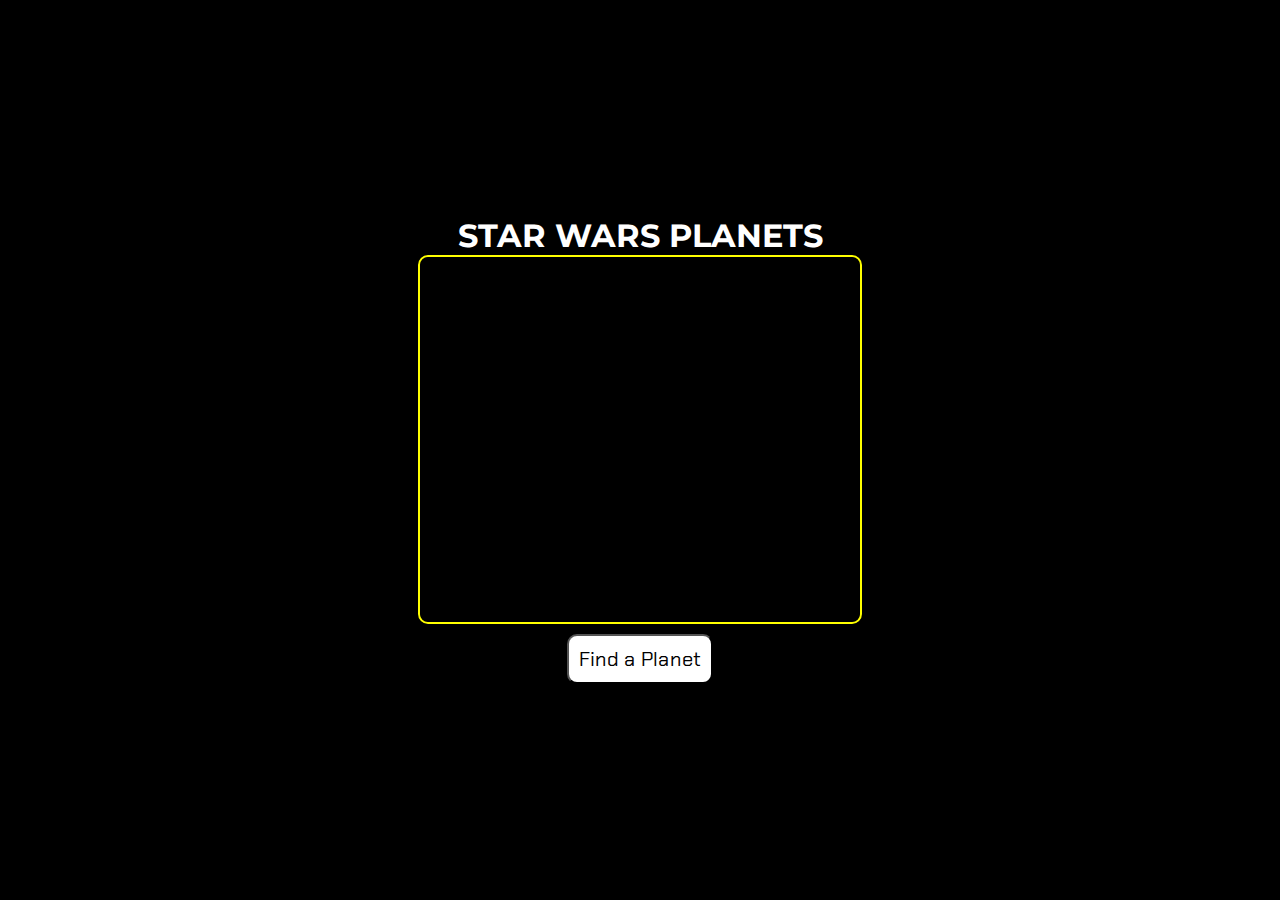
<file: planets.html>
<!doctype html>
<html lang="en">
<head>
    <meta charset="UTF-8">
    <meta name="viewport" content="width=device-width, initial-scale=1.0">
    <meta http-equiv="X-UA-Compatible" content="ie=edge">
    <link rel="stylesheet" href="planets.css">
    <link href="https://fonts.googleapis.com/css?family=Montserrat:900" rel="stylesheet">
    <link href="https://fonts.googleapis.com/css?family=Chakra+Petch" rel="stylesheet">
    <title>Star Wars Planets</title>
</head>
<body>
    <div id="page-wrap">
        <h1 id="heading">STAR WARS PLANETS</h1>

        <div id="display-container">

            <div id="swapi-display">
                <ul id="swapi-list">
                    
                </ul>
            </div>
        </div>

        <button id="swapi-button" type="button">Find a Planet</button>
    </div>
    <script type="module" src="planets.js"></script>
</body>
</html>
</file>
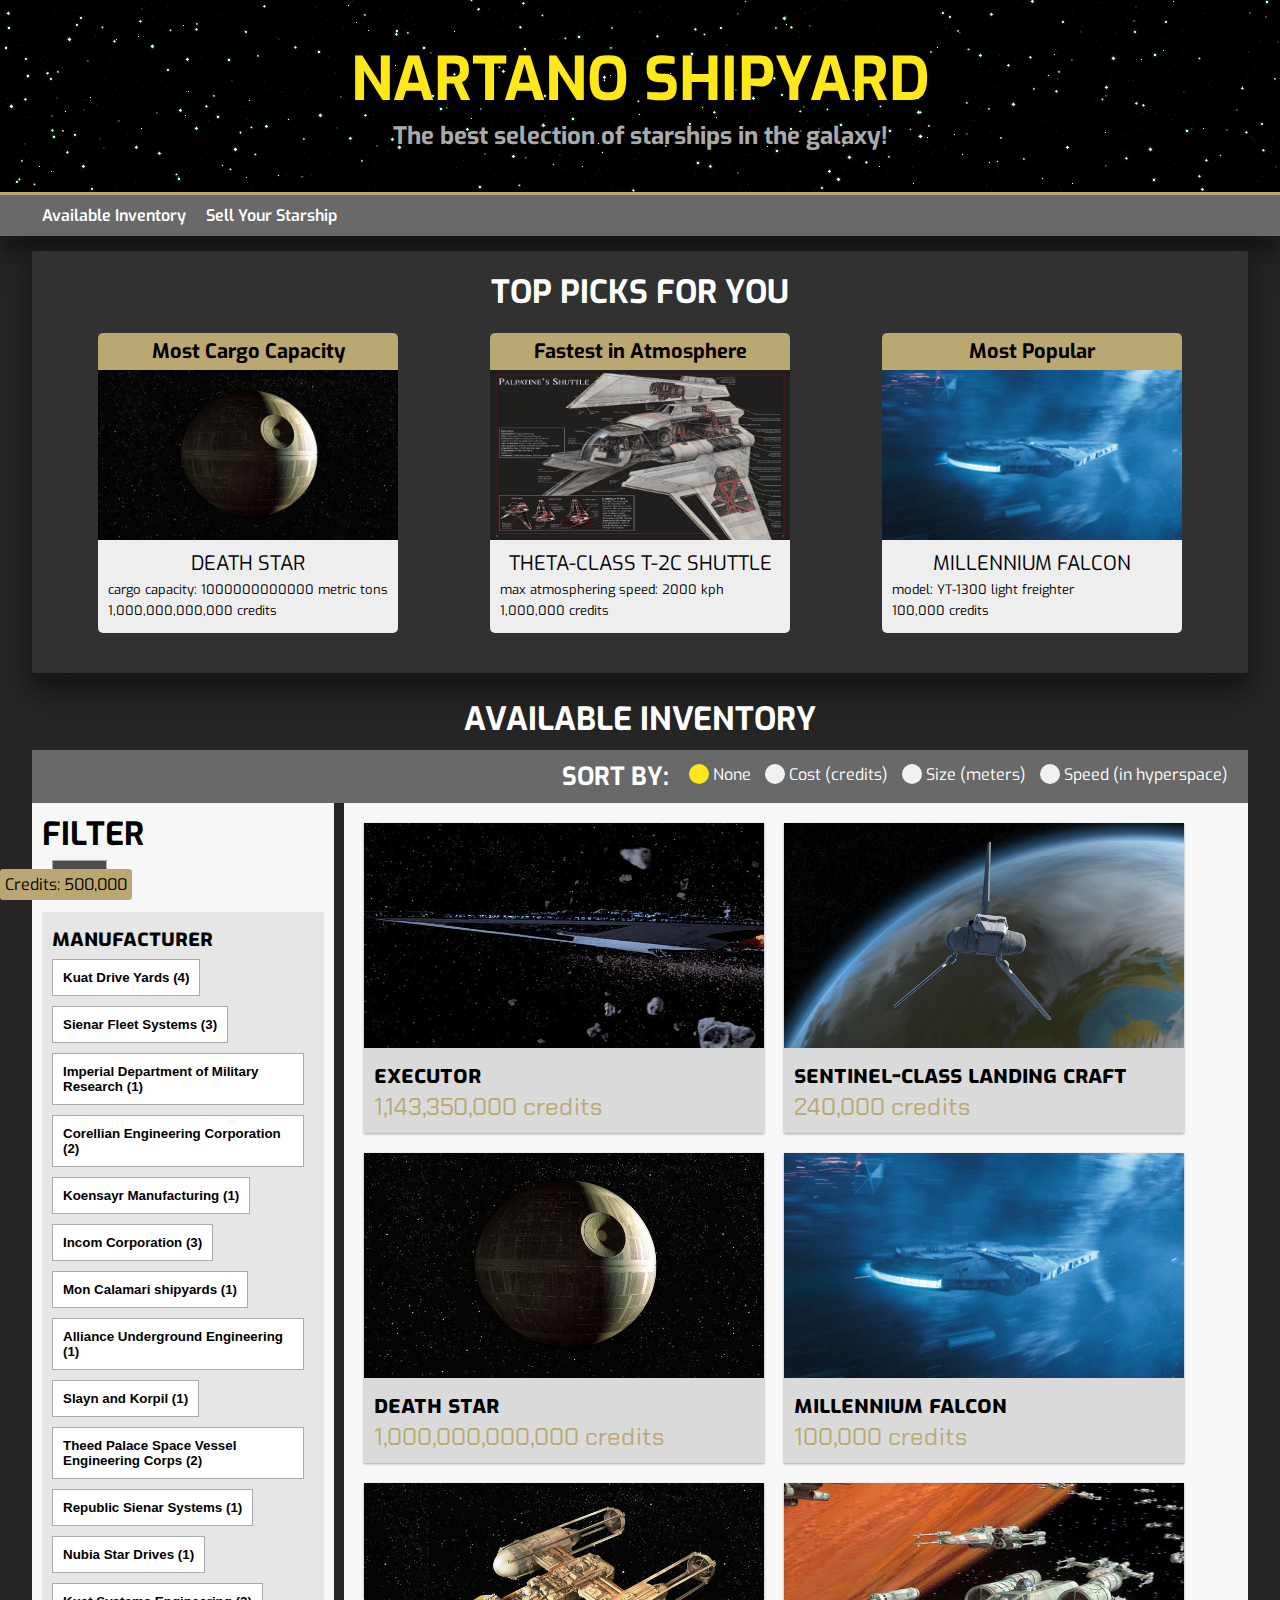
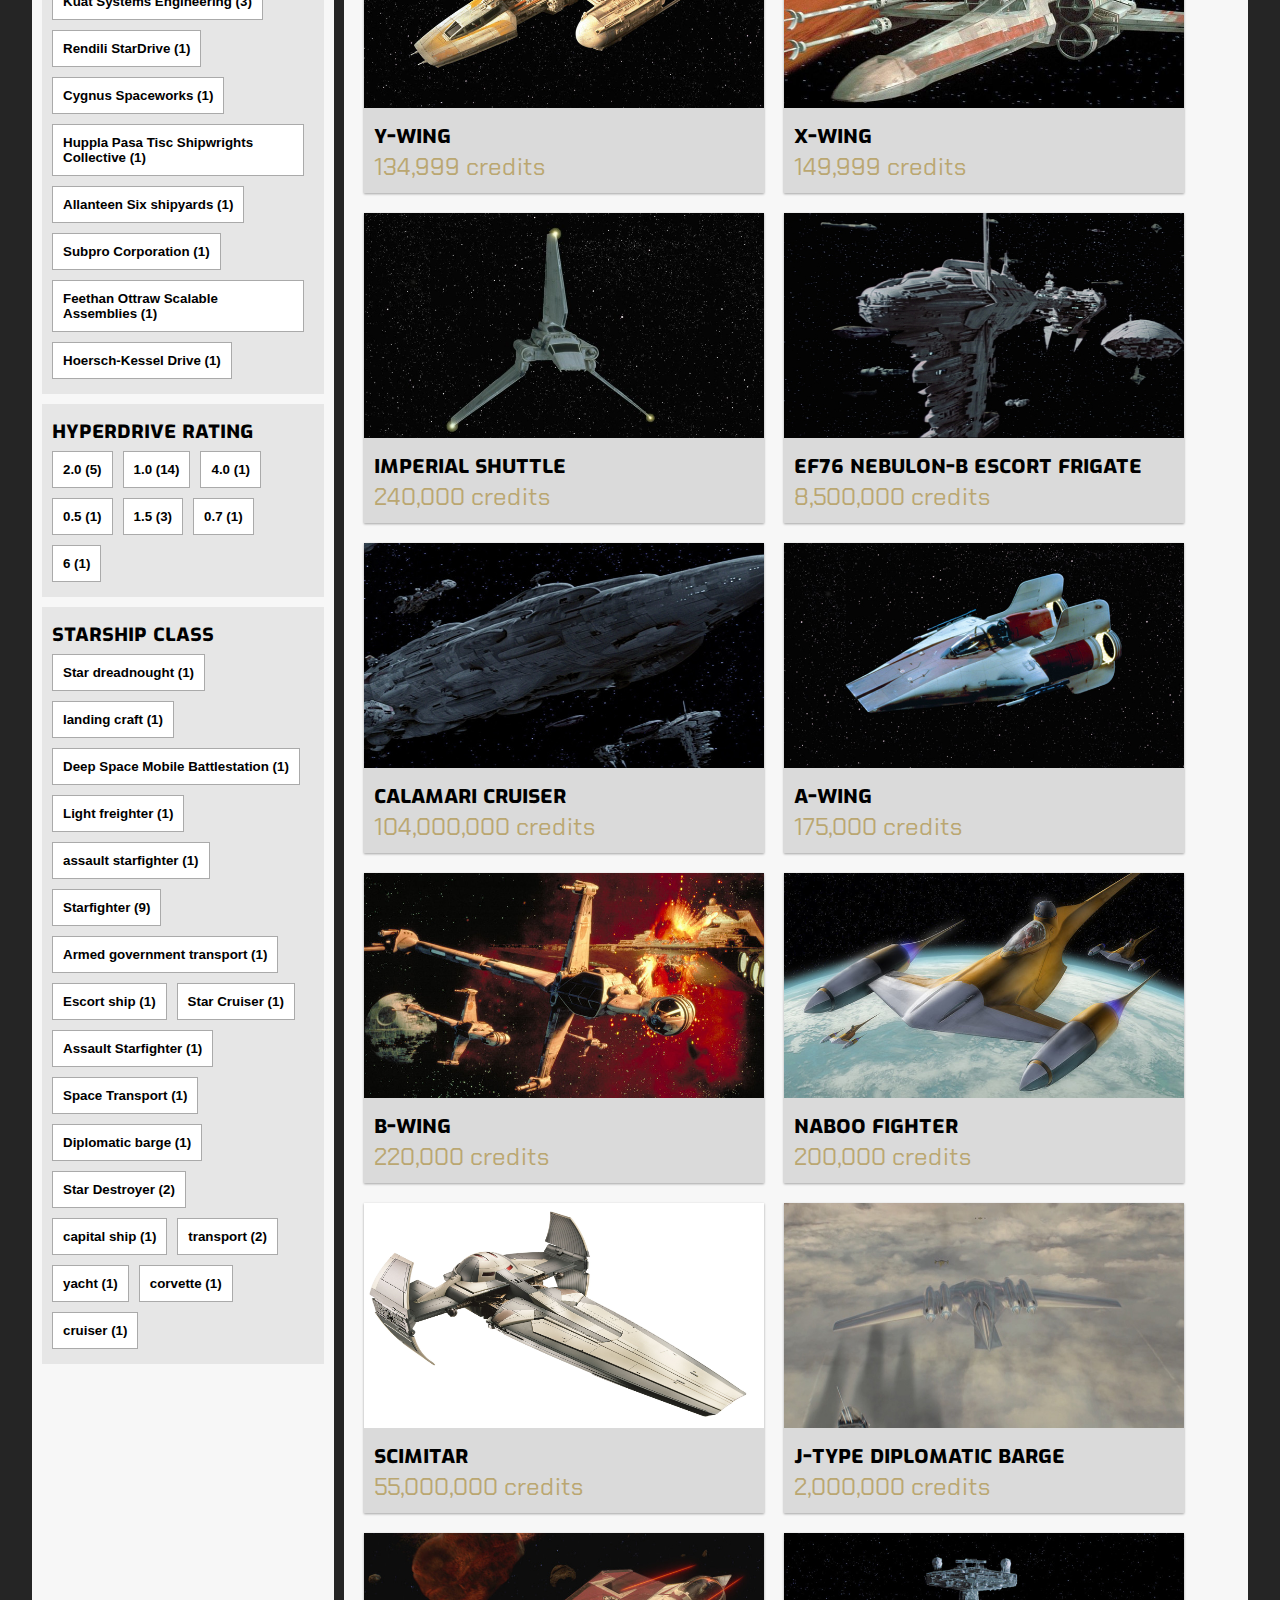
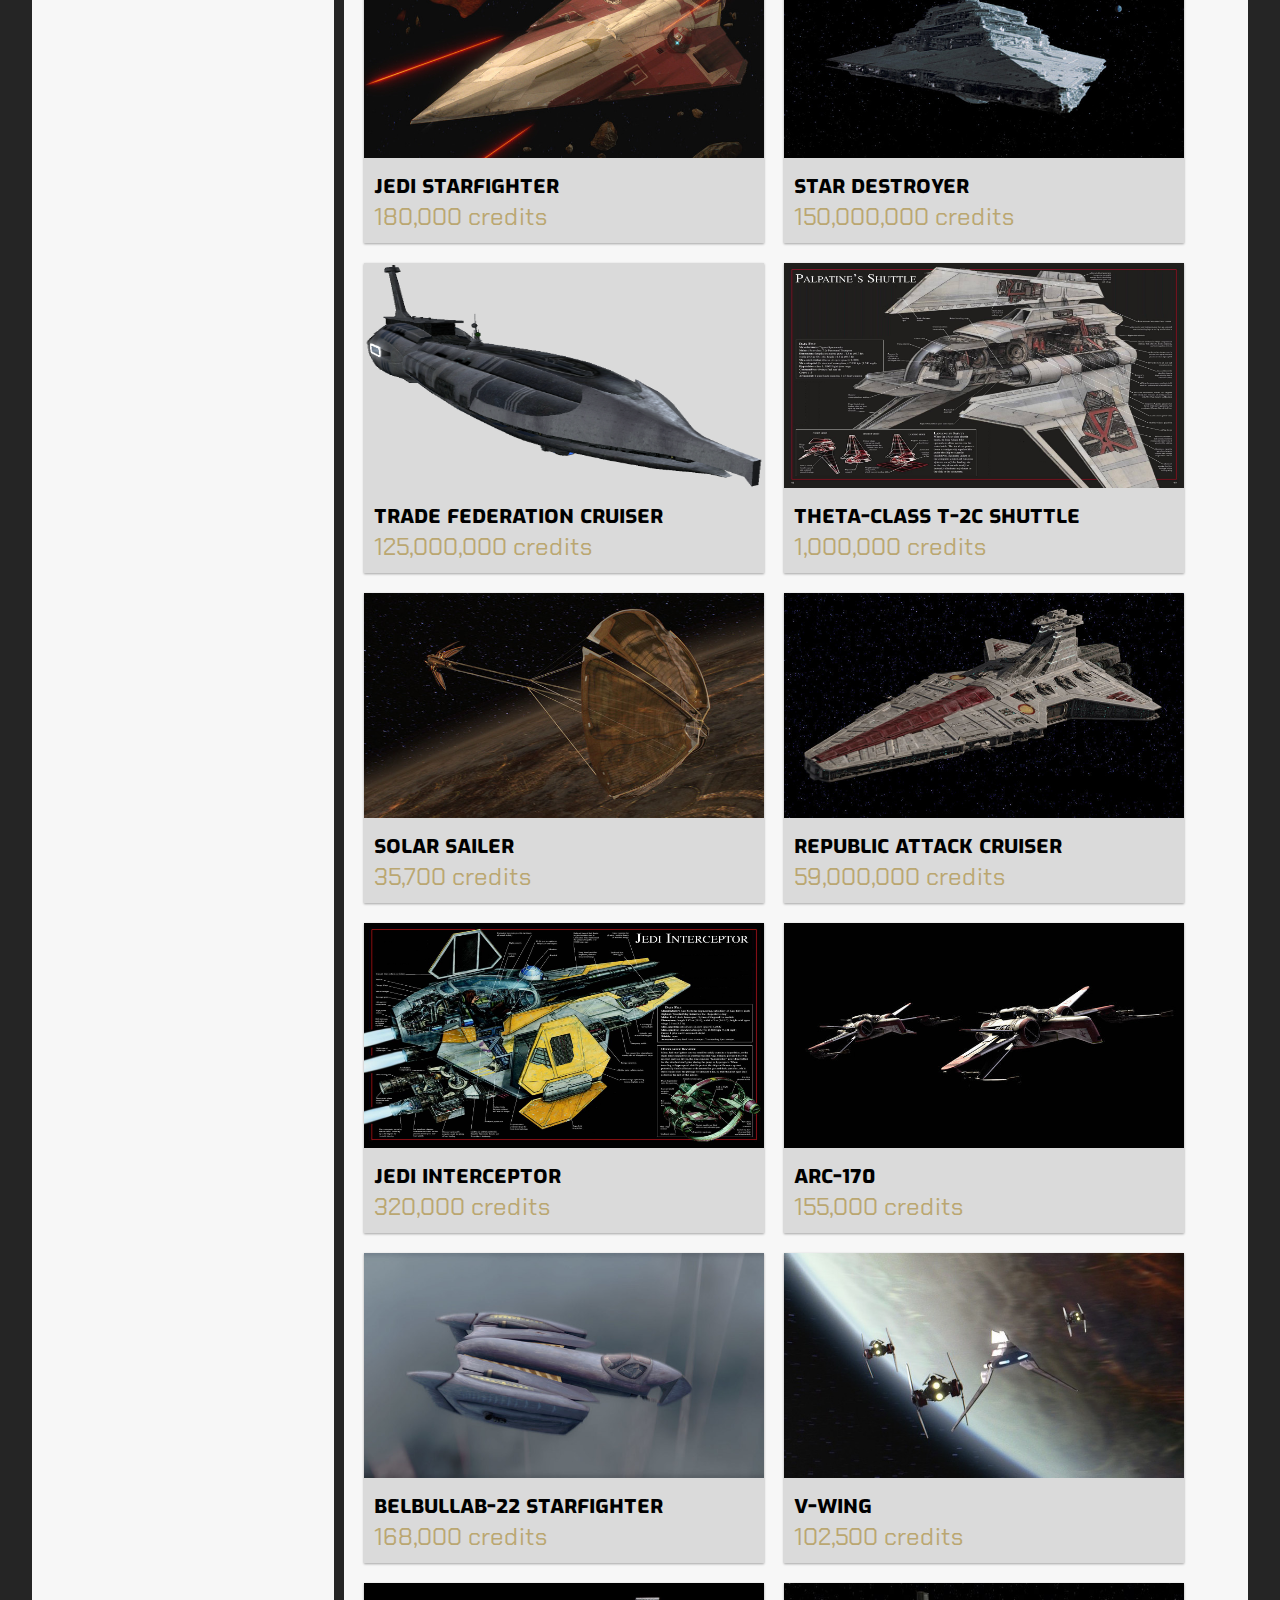
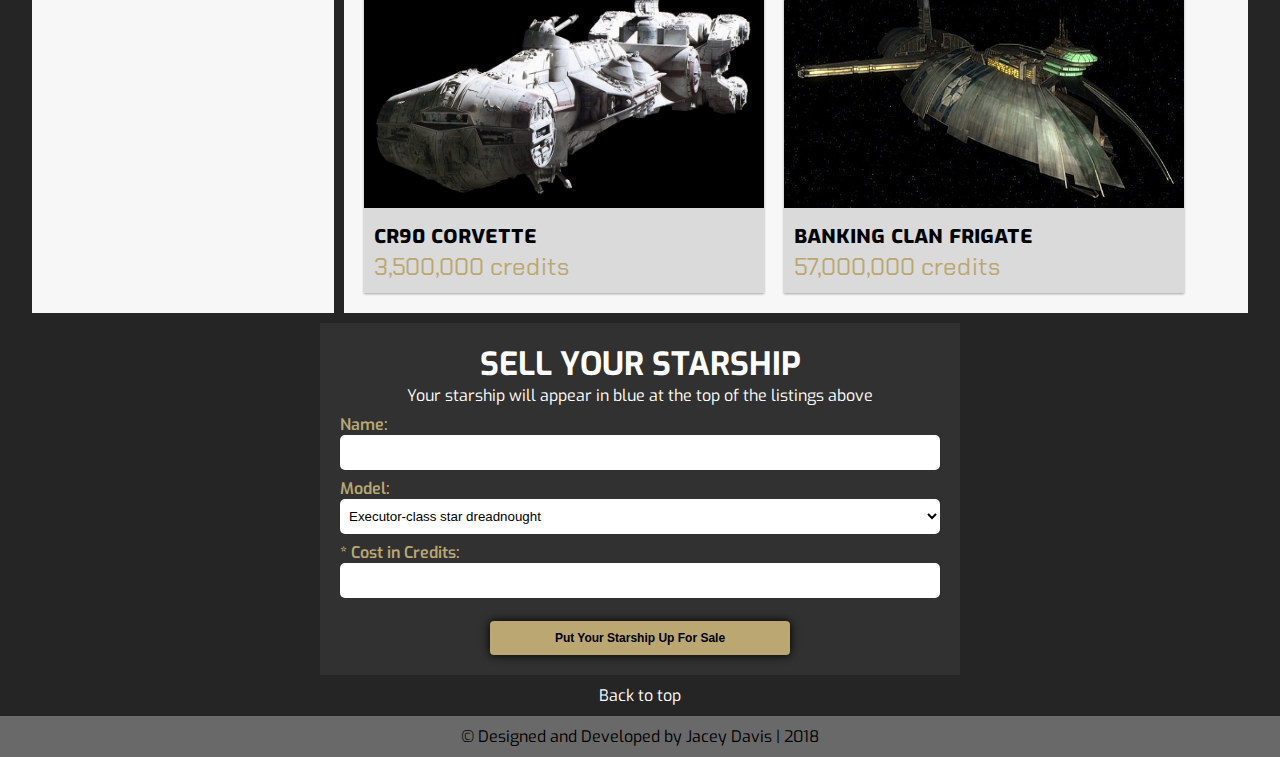
<file: starships.html>
<html lang="en">
<head>
    <meta charset="UTF-8">
    <meta name="viewport" content="width=device-width, initial-scale=1.0">
    <meta http-equiv="X-UA-Compatible" content="ie=edge">
    <link href="https://fonts.googleapis.com/css?family=Chakra+Petch" rel="stylesheet">
    <link href="https://fonts.googleapis.com/css?family=Exo:400,900" rel="stylesheet">
    <link rel="stylesheet" href="starships.css">
    <title>Nartano Shipyard</title>
</head>
<body>
    <header>
        <h1 id="main-heading">NARTANO SHIPYARD</h1>
        <h2>The best selection of starships in the galaxy!</h2>
    </header>

    <nav>
        <ul>
            <li><a href="#inventory-heading">Available Inventory</a></li>
            <li><a href="#sell-starships">Sell Your Starship</a></li>
        </ul>
    </nav>

    <div id="top-picks">
        <h1>TOP PICKS FOR YOU</h1>
        <div id="top-picks-container"></div>
    </div>

    <h1 id="inventory-heading">AVAILABLE INVENTORY</h1>

    <div id="sort-bar">
        <h1>SORT BY:</h1>
        <form>
            <label><input id="sort-none" type="radio" name="sort" value="none" checked="checked">None</label>
            <label><input id="sort-cost" type="radio" name="sort" value="cost">Cost (credits)</label>
            <label><input id="sort-size" type="radio" name="sort" value="size">Size (meters)</label>
            <label><input id="sort-speed" type="radio" name="sort" value="speed">Speed (in hyperspace)</label>
        </form>
    </div>

    <main>
        <div id="sidebar">
            <h1>FILTER</h1>
            <a href="#starship-listings-container"><button id="no-filter">None</button></a>
            <div id="filters-container">
                
            </div>
        </div>

        <div id="starship-listings-container"></div>
    </main>

    <div id="sell-starships">
        <h1>SELL YOUR STARSHIP</h1>
        <p>Your starship will appear in blue at the top of the listings above</p>
        <form>
            <label><span>Name:</span><input class="user-info" id="sell-name"type="text" name="name" value=""></label>
            
            <label><span>Model:</span><select class="user-info" id="sell-model"></select></label>

            <label><span>* Cost in Credits:</span><input class="user-info" id="sell-cost" type="number" name="cost" value=""></label>
        </form>
        <button id="submit">Put Your Starship Up For Sale</button>
    </div>

    <div id="to-top"><a href="#main-heading">Back to top</a></div>
    
    <footer>
        <p>&copy; Designed and Developed by Jacey Davis | 2018</p>
    </footer>

    <div id="credits"></div>

    <script type="module" src="starships.js"></script>
</body>
</html>
</file>
<file: planets.css>
* {
    margin: 0;
    padding: 0;
    font-family: 'Montserrat', sans-serif;
    background-color: #000;
    color: #fff;
}

#page-wrap {
    display: flex;
    justify-content: center;
    align-items: center;
    flex-direction: column;
    height: 100vh;
}

#display-container {
    display: flex;
    align-items: center;
    border: 2px solid yellow;
    border-radius: 10px;
}

#swapi-display {
    background-color: #000;
    color: #fff;
    border-radius: 10px;
    padding: 20px;
    width: 400px;
    height: 325px;
}

#swapi-list {
    list-style: none;
}

#swapi-list div {
    display: flex;
    justify-content: space-between;
    padding: 7px;
    border-bottom: 1px solid rgb(199, 201, 204, 0.3);
}

#swapi-list li {
    font-family: 'Chakra Petch', sans-serif;
    weight: 500;
}

#swapi-button {
    font-size: 20px;
    padding: 10px;
    border-radius: 10px;
    margin-top: 10px;
    background-color: #fff;
    color: #000;
    font-family: 'Chakra Petch', sans-serif;
    transition: 0.2s;
}

#swapi-button:focus {
    outline: none;
}

#swapi-button:hover {
    background-color: #aaa;
    cursor: pointer;
}
</file>
<file: starships.css>
* {
    margin: 0;
    padding: 0;
    box-sizing: border-box;
}

body {
    font-family: 'Exo', sans-serif;
    background-color: #252525;
}

/* HEADER ------------------------------- */

header {
    background-color: #000;
    display: flex;
    flex-flow: column;
    justify-content: center;
    align-items: center;
    padding: 40px;
    background-image: url(images/starships/Star-PNG-Pic.png);
}

header h1 {
    font-size: 60px;
    color: #ffe81a;
}

header h2 {
    color: #aaa;
}

/* NAVIGATION ------------------------------- */
nav {
    background-color: #696969;
    border-top: 3px solid #baa771;
    box-shadow: 0 19px 38px rgba(0,0,0,0.30), 0 15px 12px rgba(0,0,0,0.22);
}

nav ul {
    display: flex;
    width: 95%;
    margin: 0 auto;
}

nav ul li {
    list-style-type: none;
}

nav ul li a {
    text-decoration: none;
    padding: 10px;
    display: block;
    color: #fff;
    transition: 0.2s;
    font-weight: 600;
}

nav ul li a:hover {
    background-color: #252525;
}

/* SITE LAYOUT ------------------------------- */

#inventory-heading {
    width: 95%;
    margin: 5px auto;
    color: #fff;
    text-align: center;
}

#starship-listings-container, #sidebar, #sort-bar, footer {
    background-color: #f7f7f7;
    padding: 10px;
}

@media only screen and (max-width: 900px) {
    main {
        display: grid;
        grid-gap: 10px;
        width: 95%;
        margin: 0 auto;
    }
}

@media only screen and (min-width: 901px) {
    main {
        display: grid;
        grid-template-columns: 1fr 3fr;
        grid-gap: 10px;
        width: 95%;
        margin: 0 auto;
    }
}

#to-top {
    text-align: center;
}

#to-top a {
    color: #fff;
    text-decoration: none;
}

#to-top a:hover {
    text-decoration: underline;
}

footer {
    background-color: #696969;
    margin-top: 10px;
    text-align: center;
}

/* TOP PICKS ------------------------------- */

#top-picks {
    width: 95%;
    margin: 15px auto 25px auto;
    background-color: #313131;
    padding: 20px;
    box-shadow: 0 19px 38px rgba(0,0,0,0.30), 0 15px 12px rgba(0,0,0,0.22);
    border-radius: 2px;
}

#top-picks h1 {
    color: #fff;
    text-align: center;
}

#top-picks-container {
    margin: 0 auto;
    display: flex;
    justify-content: space-around;
}

#top-picks-container figure {
    margin: 20px 0;
    width: 300px;
    border-radius: 5px;
}

#top-picks-container figure h1 {
    font-size: 20px;
    text-align: center;
    background-color: #baa771;
    padding: 5px;
    border-radius: 5px 5px 0 0;
    color: #000;
}

#top-picks-container figure img {
    width: 100%; 
    height: 170px;
}

#top-picks-container figure figcaption {
    padding: 10px;
    font-weight: 400;
    background-color: #eeeeee;
    border-radius: 0 0 5px 5px;
}

#top-picks-container figure figcaption h2 {
    font-weight: 400;
    font-size: 20px;
    text-align: center;
}

#top-picks-container figure figcaption p {
    font-size: 13px;
    margin: 4px 0;
}


/* SORT BAR ------------------------------- */

#sort-bar {
    background-color: #696969;
    width: 95%;
    margin: 10px auto 0px;
    color: #fff;
    display: flex;
    justify-content: flex-end;
}

#sort-bar h1 {
    font-size: 25px;
    margin-right: 20px;
}

#sort-bar form label input {
    -webkit-appearance: none;
    -moz-appearance: none;
    appearance: none;
    background-color: #f1f1f1;
    height: 20px;
    width: 20px;
    outline: none;
    border-radius: 100%;
    cursor: pointer;
    position: relative;
    top: 4px;
    margin-right: 4px;
    display: inline-block;
}

#sort-bar form label input:checked {
    background-color: #ffe81a;
}

#sort-bar form label {
    cursor: pointer;
    margin-right: 10px;
}

/* SIDEBAR/FILTER ------------------------------- */

#sidebar #no-filter {
    margin-left: 10px;
}

#sidebar #filters-container div {
    background-color: #e6e6e6;
    padding: 10px;
    margin: 10px 0;
}

#sidebar h2 {
    font-variant: small-caps;
    /* margin: 10px 0; */
}

#sidebar a {
    text-decoration: none;
}

#sidebar a button {
    font-weight: 600;
    background-color: #fff;
    padding: 10px;
    margin: 5px 10px 5px 0;
    text-align: left;
    border: 1px solid #aaa;

}

#sidebar a button:hover {
    cursor: pointer;
    background-color: #ffe81a;
    color: #000;
}

#sidebar a button:focus {
    outline: none;
}

#sidebar .active {
    background-color: #4d4d4d;
    color: #fff;
}


/* STARSHIP LISTINGS ------------------------------- */

#starship-listings-container img {
    width: 400px;
    height: 225px;
}

#starship-listings-container {
    display: flex;
    flex-wrap: wrap;
    align-content: flex-start;
}

.starship-listing {
    position: relative;
    margin: 10px;
    width: 400px;
    box-shadow: 0 1px 3px rgba(0,0,0,0.12), 0 1px 2px rgba(0,0,0,0.24);
    background-color: #dadada;
    height: 310px;
}

.usercreated {
    background-color: #1d6696;
}

.card-face {
    transition: 0.5s;
}

.front {
    opacity: 1;
}

.front figcaption {
    padding: 10px;
}

.front figcaption h1 {
    font-size: 25px;
    font-variant-caps: all-small-caps;
}

.front figcaption h2 {
    font-family: 'Chakra Petch', sans-serif;
    font-weight: 400;
    color: #baa771;
}

.front figcaption img {
    width: 10px;
    height: 15px;
}

.back {
    position: absolute;
    top: 0;
    left: 0;
    opacity: 0;
    width: 100%;
    font-family: 'Chakra Petch', sans-serif;
    padding: 10px;
    background-color: #baa771; 
    height: 100%;
    display: flex;
    flex-flow: column;
}

.back ul {
    list-style-type: none;
    display: flex;
    justify-content: space-between;
    border-bottom: 1px solid rgba(255, 255, 255, 0.137);
    margin: 2px 0;
    font-size: 13px;
}

.add-to-cart-button {
    margin: 2px auto 0;
    padding: 10px;
    border-radius: 3px;
    font-family: 'Exo', sans-serif;
    font-weight: 600;
    font-size: 15px;
    box-shadow: 0 1px 3px rgba(0,0,0,0.12), 0 1px 2px rgba(0,0,0,0.24);
}

.add-to-cart-button:hover {
    cursor: pointer;
}

.add-to-cart-button:focus {
    outline: none;
}

.starship-listing:hover {
    cursor: default;
}

.starship-listing:hover .back {
    opacity: 0.9;
}

.starship-listing:hover .front {
    opacity: 0.5;
}

/* SELL YOUR STARSHIPS ------------------------------- */

#sell-starships {
    width: 50%;
    margin: 10 auto;
    background-color: #313131;
    
    padding: 20px;
    color: #fff;
    display: flex;
    flex-flow: column;
    align-items: center;
}

#sell-starships form {
    width: 100%;
}

#sell-starships .user-info {
    width: 100%;
    height: 35px;
    border-radius: 3px;
    border: 1px solid #aaa;
    padding: 5px;
    background-color: #fff;
    border-radius: 5px;
    border: none;
}

#sell-starships .user-info:focus {
    outline: none;
}

#sell-starships form label {
    display: block;
    margin: 8px 0;
    width: 100%;
}

#sell-starships form label span {
    display: block;
    font-weight: 600;
    color: #baa771;
}

#sell-starships #submit {
    padding: 10px;
    background-color: #baa771;
    border: none;
    box-shadow: 0 0 10px #000;
    border-radius: 4px;
    width: 50%;
    margin-top: 15px;
    font-size: 12px;
    font-weight: 600;
    transition: 0.2s;
}

#sell-starships #submit:focus {
    outline: none;
}

#sell-starships #submit:hover {
    cursor: pointer;
    box-shadow: 0 19px 38px rgba(0,0,0,0.30), 0 15px 12px rgba(0,0,0,0.22);
    background-color: #7c704d;
    color: #fff;
}

/* CREDITS (money) ------------------------------- */

#credits {
    position: fixed;
    bottom: 0;
    background-color: #baa771;
    padding: 5px;
    border-radius: 3px;
}
</file>
